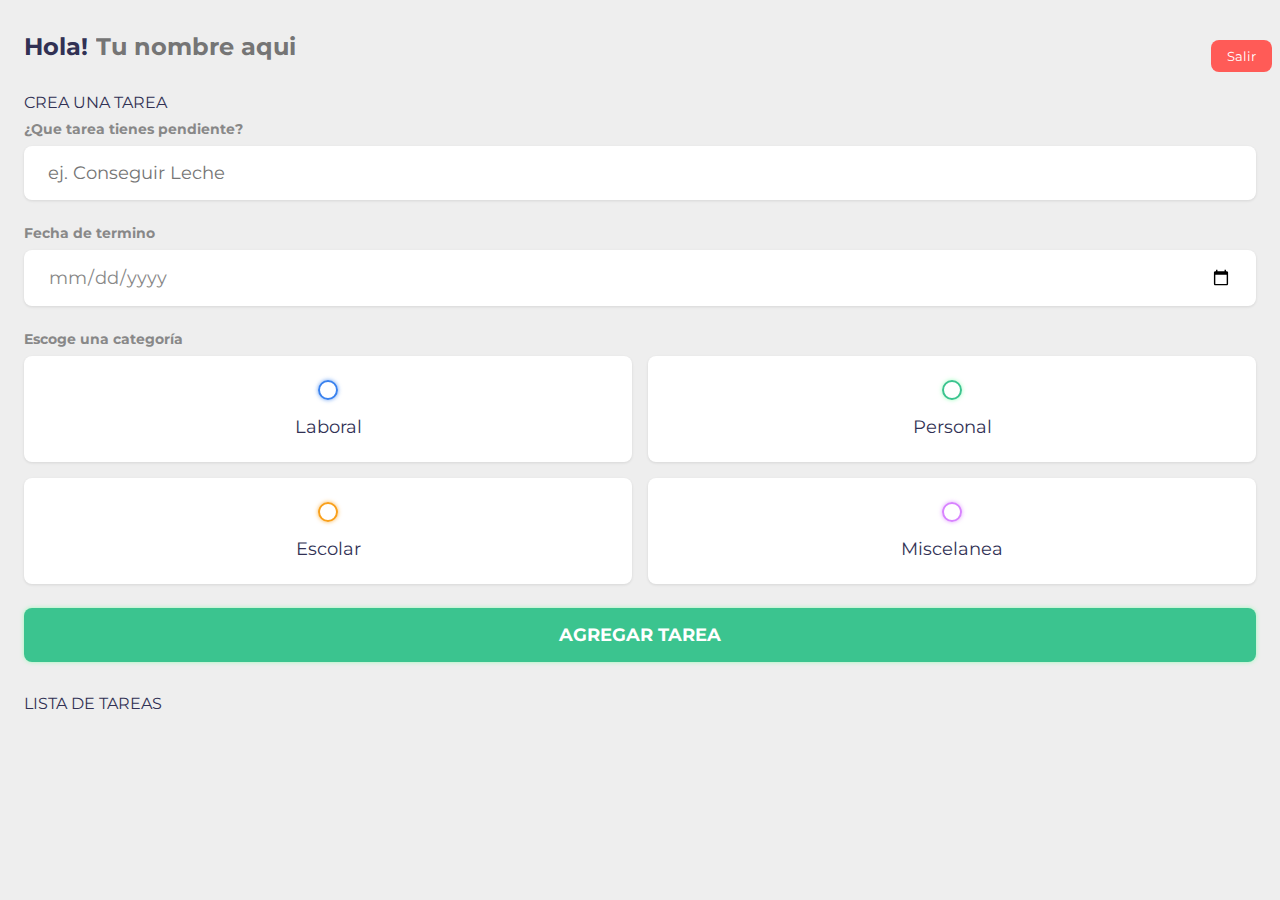
<file: ListaDeTareas/index.html>
<!DOCTYPE html>
<html lang="en">
	<head>
		<meta charset="UTF-8" />
		<meta http-equiv="X-UA-Compatible" content="IE=edge" />
		<meta name="viewport" content="width=device-width, initial-scale=1.0" />
		<title>Lista de tareas</title>
		<link rel="stylesheet" href="main.css" />

		<link rel="preconnect" href="https://fonts.googleapis.com">
		<link rel="preconnect" href="https://fonts.gstatic.com" crossorigin>
		<link href="https://fonts.googleapis.com/css2?family=Fira+Sans:ital,wght@0,400;0,700;0,900;1,400&family=Montserrat:ital,wght@0,400;0,700;0,900;1,400&display=swap" rel="stylesheet">

	</head>
	<body>
		<main class="app">
			<section class="greeting">
				<h2 class="title">
					Hola! <input type="text" id="name" placeholder="Tu nombre aqui" />
				</h2>
				<button class="logout-btn" id="logoutButton">Salir</button>
			</section>
			
			<section class="create-todo">
				<h3>CREA UNA TAREA</h3>
				<form id="new-todo-form">
					<h4>¿Que tarea tienes pendiente?</h4>
					<input 
						type="text" 
						placeholder="ej. Conseguir Leche"
						name="content"
						id="content" />
					
					<h4>Fecha de termino</h4>
					<input 
						type="date"
						name="endDate"
						id="endDate" />

					<h4>Escoge una categoría</h4>
					<div class="options">
						<label>
							<input type="radio" name="category" id="category1" value="business" /> 
							<span class="bubble business"></span>
							<div>Laboral</div>
						</label>
						<label>
							<input type="radio" name="category" id="category2" value="personal" />
							<span class="bubble personal"></span>
							<div>Personal</div>
						</label>
						<label>
							<input type="radio" name="category" id="category3" value="school" />
							<span class="bubble school"></span>
							<div>Escolar</div>
						</label>
						<label>
							<input type="radio" name="category" id="category4" value="miscelanea" />
							<span class="bubble miscelanea"></span>
							<div>Miscelanea</div>
						</label>
					</div>

					<input type="submit" value="Agregar tarea" />
				</form>
			</section>

			<section class="todo-list">
				<h3>LISTA DE TAREAS</h3>
				<div class="list" id="todo-list"></div>
			</section>


		</main>

		<script src="main.js"></script>

	</body>
</html>
</file>
<file: ListaDeTareas/main.css>
/* Variables */
:root {
	--primary: #3bc48f;
	--business: #3a82ee;
	--personal: var(--primary);
    --school: #f9a01b;
    --miscelanea: #d883ff;
    --light: #EEE;
	--grey: #888;
	--light_grey: #bababa;
	--dark: #313154;
	--danger: #ff5b57;
	--shadow: 0 1px 3px rgba(0, 0, 0, 0.1);
	--business-glow: 0px 0px 4px rgba(58, 130, 238, 0.75);
	--personal-glow: 0px 0px 4px rgba(128, 255, 170, 0.75);
    --miscelanea-glow: 0px 0px 4px rgba(216, 131, 255, 0.75);
    --school-glow: 0px 0px 4px rgba(249, 160, 27, 0.75); 
}

/* Resets */


* {
	margin: 0;
	padding: 0;
	box-sizing: border-box;
	font-family: 'montserrat', sans-serif;
}

input:not([type="radio"]):not([type="checkbox"]), button {
	appearance: none;
	border: none;
	outline: none;
	background: none;
	cursor: initial;
}

body {
	background: var(--light);
	color: var(--dark);
}

section {
	margin-top: 2rem;
	margin-bottom: 2rem;
	padding-left: 1.5rem;
	padding-right: 1.5rem;
}

h3 {
	color: var(--dark);
	font-size: 1rem;
	font-weight: 400;
	margin-bottom: 0.5rem;
}

h4 {
	color: var(--grey);
	font-size: 0.875rem;
	font-weight: 700;
	margin-bottom: 0.5rem;
}


.greeting {
    position: relative; 
}

.logout-btn {
    position: absolute;
    top: 0.5rem; 
    right: 0.5rem;
    background-color: var(--danger);
    color: #FFF;
    padding: 0.5rem 1rem;
    border-radius: 0.5rem;
    cursor: pointer;
    transition: 0.2s ease-in-out;
}

.logout-btn:hover {
    opacity: 0.8;
}

.greeting .title {
	display: flex;
}

.greeting .title input {
	margin-left: 0.5rem;
	flex: 1 1 0%;
	min-width: 0;
}

.greeting .title, 
.greeting .title input {
	color: var(--dark);
	font-size: 1.5rem;
	font-weight: 700;
}

.create-todo input[type="text"] {
	display: block;
	width: 100%;
	font-size: 1.125rem;
	padding: 1rem 1.5rem;
	color: var(--dark);
	background-color: #FFF;
	border-radius: 0.5rem;
	box-shadow: var(--shadow);
	margin-bottom: 1.5rem;
}


.create-todo input[type="date"] {
	display: block;
	width: 100%;
	font-size: 1.125rem;
	padding: 1rem 1.5rem;
	color: var(--grey);
	background-color: #FFF;
	border-radius: 0.5rem;
	box-shadow: var(--shadow);
	margin-bottom: 1.5rem;
}




.create-todo .options {
	display: grid;
	grid-template-columns: repeat(2, 1fr);
	grid-gap: 1rem;
	margin-bottom: 1.5rem;
}

.create-todo .options label {
	display: flex;
	flex-direction: column;
	align-items: center;
	justify-content: center;
	background-color: #FFF;
	padding: 1.5rem;
	box-shadow: var(--shadow);
	border-radius: 0.5rem;
	cursor: pointer;
}

input[type="radio"],
input[type="checkbox"] {
	display: none;
}


.bubble {
	display: flex;
	align-items: center;
	justify-content: center;
	width: 20px;
	height: 20px;
	border-radius: 999px;
	border: 2px solid var(--business);
	box-shadow: var(--business-glow);
}

.bubble.personal {
	border-color: var(--personal);
	box-shadow: var(--personal-glow);
}

.bubble::after {
	content: '';
	display: block;
	opacity: 0;
	width: 0px;
	height: 0px;
	background-color: var(--business);
	box-shadow: var(--business-glow);
	border-radius: 999px;
	transition: 0.2s ease-in-out;
}

.bubble.personal::after {
	background-color: var(--personal);
	box-shadow: var(--personal-glow);
}

.bubble.school {
    border-color: var(--school);
    box-shadow: var(--school-glow);
}

.bubble.school::after {
    background-color: var(--school);
    box-shadow: var(--school-glow);
}

.bubble.miscelanea {
    border-color: var(--miscelanea);
    box-shadow: var(--miscelanea-glow);
}

.bubble.miscelanea::after {
    background-color: var(--miscelanea);
    box-shadow: var(--miscelanea-glow);
}

input:checked ~ .bubble::after {
	width: 10px;
	height: 10px;
	opacity: 1;
}

.create-todo .options label div {
	color: var(--dark);
	font-size: 1.125rem;
	margin-top: 1rem;
}

.create-todo input[type="submit"] {
	display: block;
	width: 100%;
	font-size: 1.125rem;
	padding: 1rem 1.5rem;
	color: #FFF;
	font-weight: 700;
	text-transform: uppercase;
	background-color: var(--primary);
	box-shadow: var(--personal-glow);
	border-radius: 0.5rem;
	cursor: pointer;
	transition: 0.2s ease-out;
}

.create-todo input[type="submit"]:hover {
	opacity: 0.75;
}

.todo-list .list {
	margin: 1rem 0;
}

.todo-list .todo-item {
	display: flex;
	align-items: center;
	background-color: #FFF;
	padding: 1rem;
	border-radius: 0.5rem;
	box-shadow: var(--shadow);
	margin-bottom: 1rem;
}

.todo-item label {
	display: block;
	margin-right: 1rem;
	cursor: pointer;
}

.todo-item .todo-content {
	flex: 1 1 0%;
}

.todo-item .todo-content input {
	color: var(--dark);
	font-size: 1.125rem;
}

.todo-item .actions {
	display: flex;
	align-items: center;
}

.todo-item .actions button {
	display: block;
	padding: 0.5rem;
	border-radius: 0.25rem;
	color: #FFF;
	cursor: pointer;
	transition: 0.2s ease-in-out;
}

.todo-item .actions button:hover {
	opacity: 0.75;
}

.todo-item .actions .edit {
	margin-right: 0.5rem;
	background-color: var(--primary);
}

.todo-item .actions .delete {
	background-color: var(--danger);
}

.todo-item.done .todo-content input {
	/*text-decoration: line-through;*/
	color: var(--primary);
}

.todo-item.expired .todo-content input {
    text-decoration: line-through;
    color: var(--danger);
}

.todo-item.expired .bubble, 
.todo-item.expired .edit {
    opacity: 0.5;
    pointer-events: none;
}
</file>
